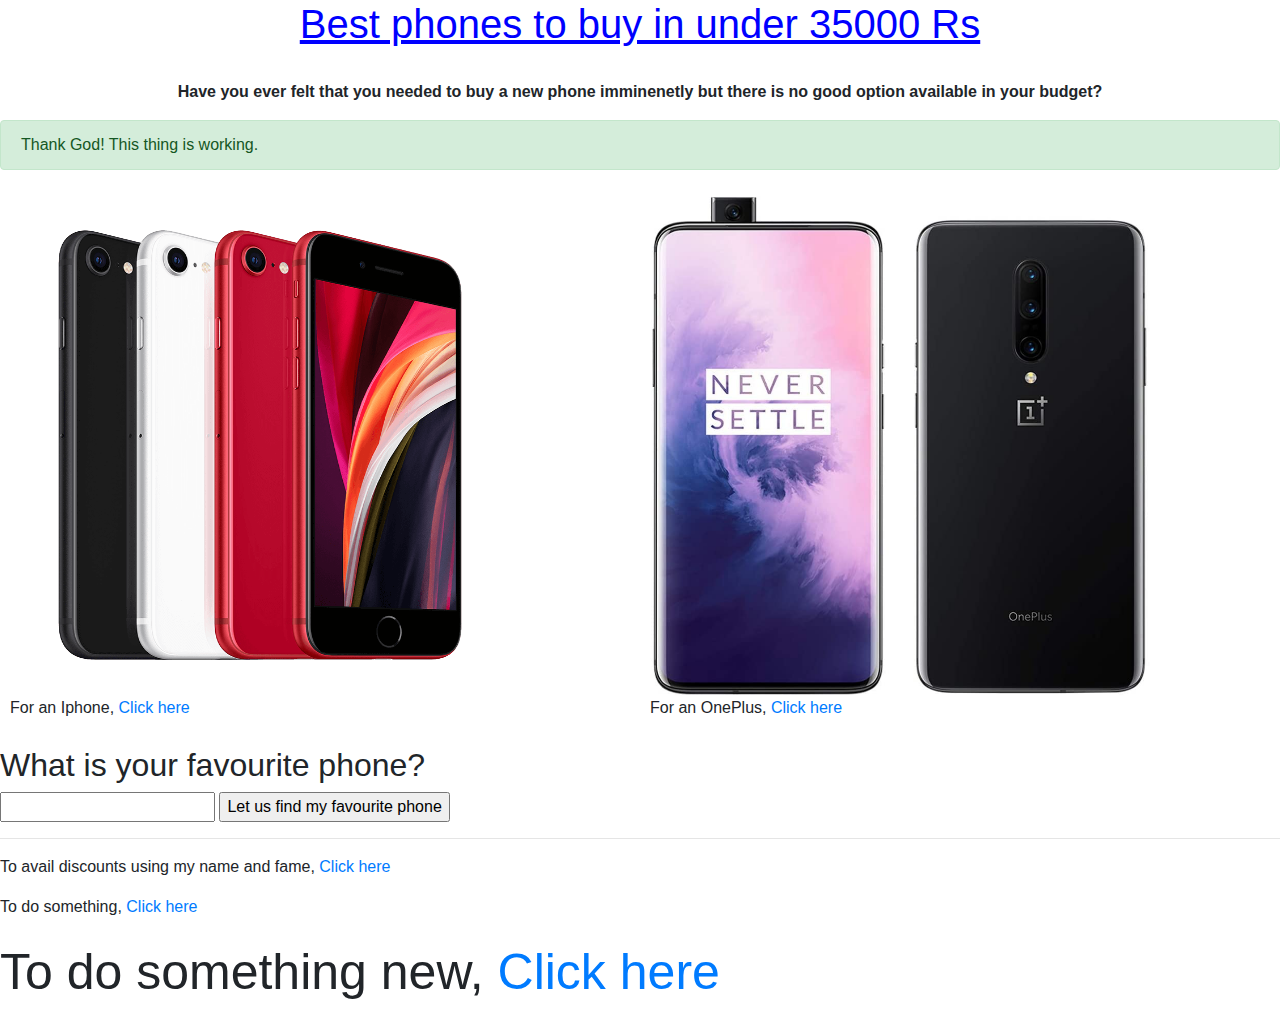
<file: Week 8/Homepage/index.html>
<!DOCTYPE html>

<html lang="en">
    <head>
        <link href="https://stackpath.bootstrapcdn.com/bootstrap/4.1.3/css/bootstrap.min.css" rel="stylesheet">
        <link href="styles.css" rel="stylesheet">
        <title>
            Homepage
        </title>
    </head>
    <body>
        <h1 class="title">Best phones to buy in under 35000 Rs</h1>
        <br>
        <p class="bolden">Have you ever felt that you needed to buy a new phone imminenetly but there is no good option available in your budget?</p>

        <div class="alert alert-success" role="alert">
          Thank God! This thing is working.
        </div>

        <div class="column">
            <img src="iphonese.png" alt="Picture of an Iphone" width="500" height="500">
            <p>For an Iphone, <a href="https://www.apple.com/in/">Click here</a></p>
        </div>
        <div class="column">
            <img src="oneplus.jpg" alt="Picture of an OnePlus phone" width="500" height="500">
            <p>For an OnePlus, <a href="https://www.oneplus.in/">Click here</a></p>
        </div>

        <header><h2>What is your favourite phone?</h2></header>
        <form action="https://www.google.com/search" method="get">
            <input name="q" type="text">
            <input type="submit" value="Let us find my favourite phone">
        </form>

        <hr>

        <p>To avail discounts using my name and fame, <a href="discount.html">Click here</a></p>
        <p>To do something, <a href="third.html">Click here</a></p>
        <p class="small">To do something new, <a href="discount1.html"> Click here</a></p>
    </body>

</html>
</file>
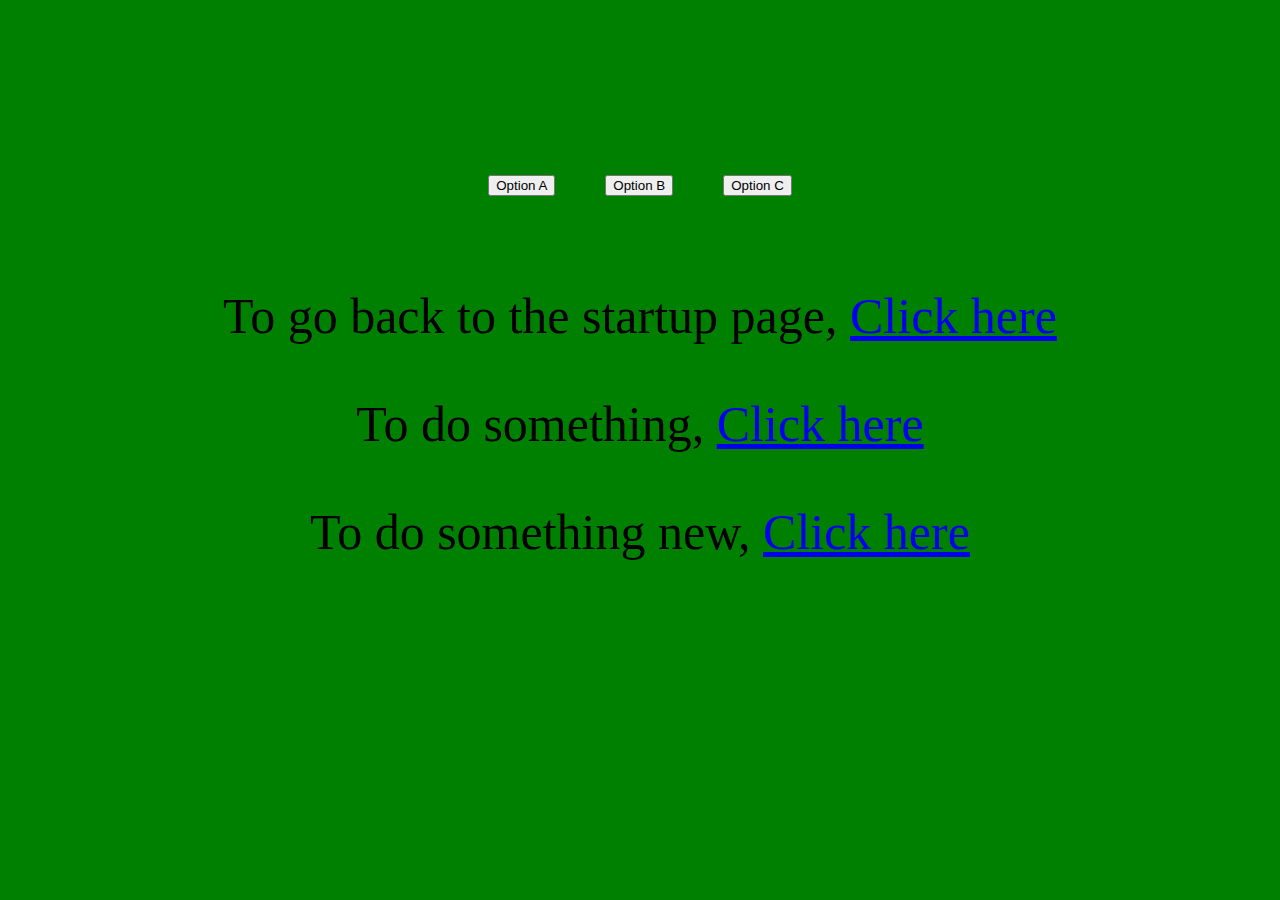
<file: Week 8/Homepage/discount.html>
<!DOCTYPE html>

<html leng="en">
    <head>
        <link href="styles.css" rel="stylesheet">
        <title>
            Discounts!
        </title>
    </head>
    <body class="buttons">
        <button id="A">Option A</button>
        <button id="B">Option B</button>
        <button id="C">Option C</button>

        <script>
            document.querySelector('#A').onclick = function()
            {
                alert("You have earned a 30% discount");
            }
            document.querySelector('#B').onclick = function()
            {
                alert("You have earned a 60% discount");
            }
            document.querySelector('#C').onclick = function()
            {
                alert("You have earned a 90% discount");
            }
        </script>

        <p class="small">To go back to the startup page, <a href="index.html"> Click here</a></p>
        <p class="small">To do something, <a href="third.html"> Click here</a></p>
        <p class="small">To do something new, <a href="discount1.html"> Click here</a></p>
    </body>
</html>
</file>
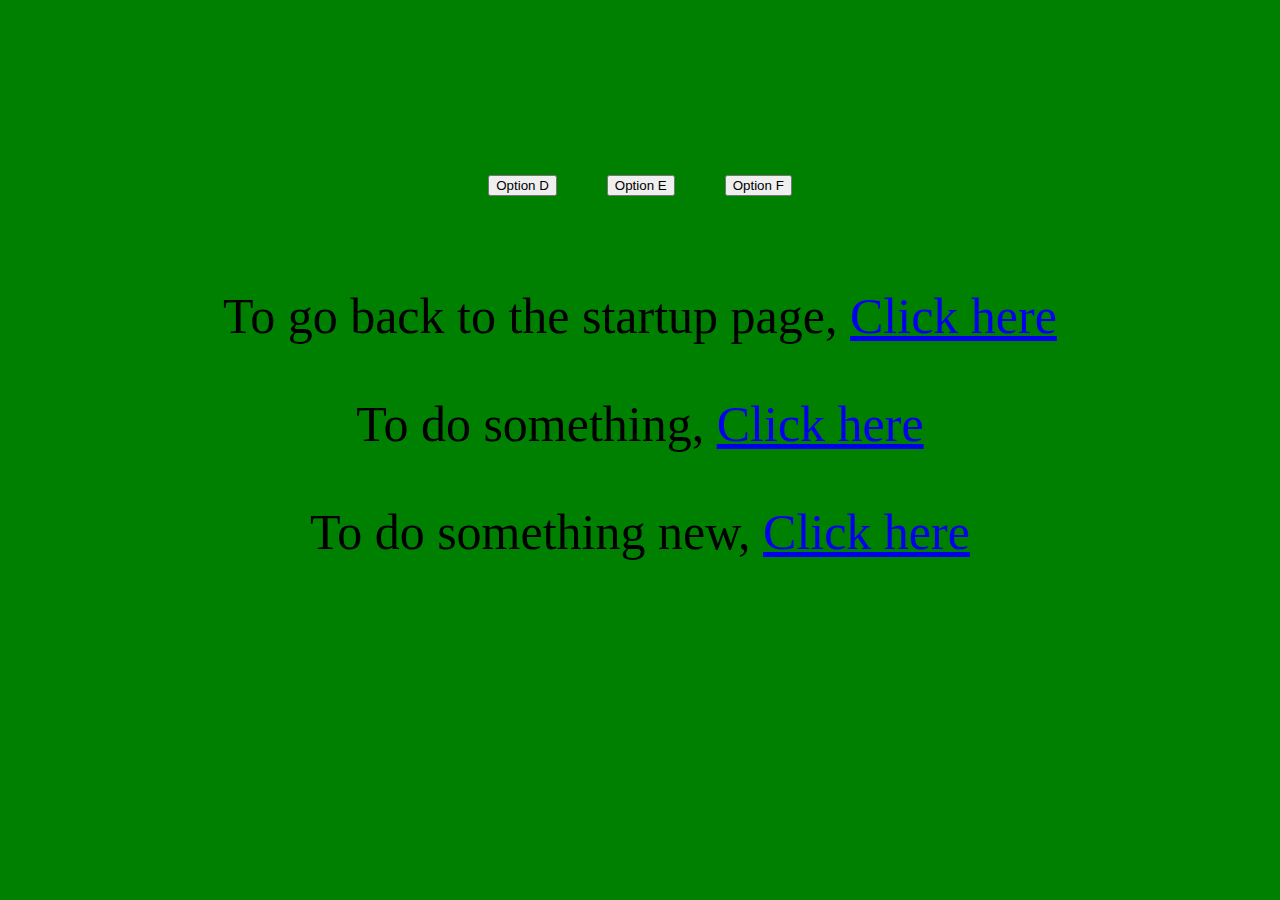
<file: Week 8/Homepage/discount1.html>
<!DOCTYPE html>

<html leng="en">
    <head>
        <link href="styles.css" rel="stylesheet">
        <title>
            Discounts!
        </title>
    </head>
    <body class="buttons">
        <button id="A">Option D</button>
        <button id="B">Option E</button>
        <button id="C">Option F</button>

        <script>
            document.querySelector('#D').onclick = function()
            {
                alert("You have earned a 30% discount");
            }
            document.querySelector('#E').onclick = function()
            {
                alert("You have earned a 60% discount");
            }
            document.querySelector('#F').onclick = function()
            {
                alert("You have earned a 90% discount");
            }
        </script>

        <p class="small">To go back to the startup page, <a href="index.html"> Click here</a></p>
        <p class="small">To do something, <a href="third.html"> Click here</a></p>
        <p class="small">To do something new, <a href="discount.html"> Click here</a></p>
    </body>
</html>
</file>
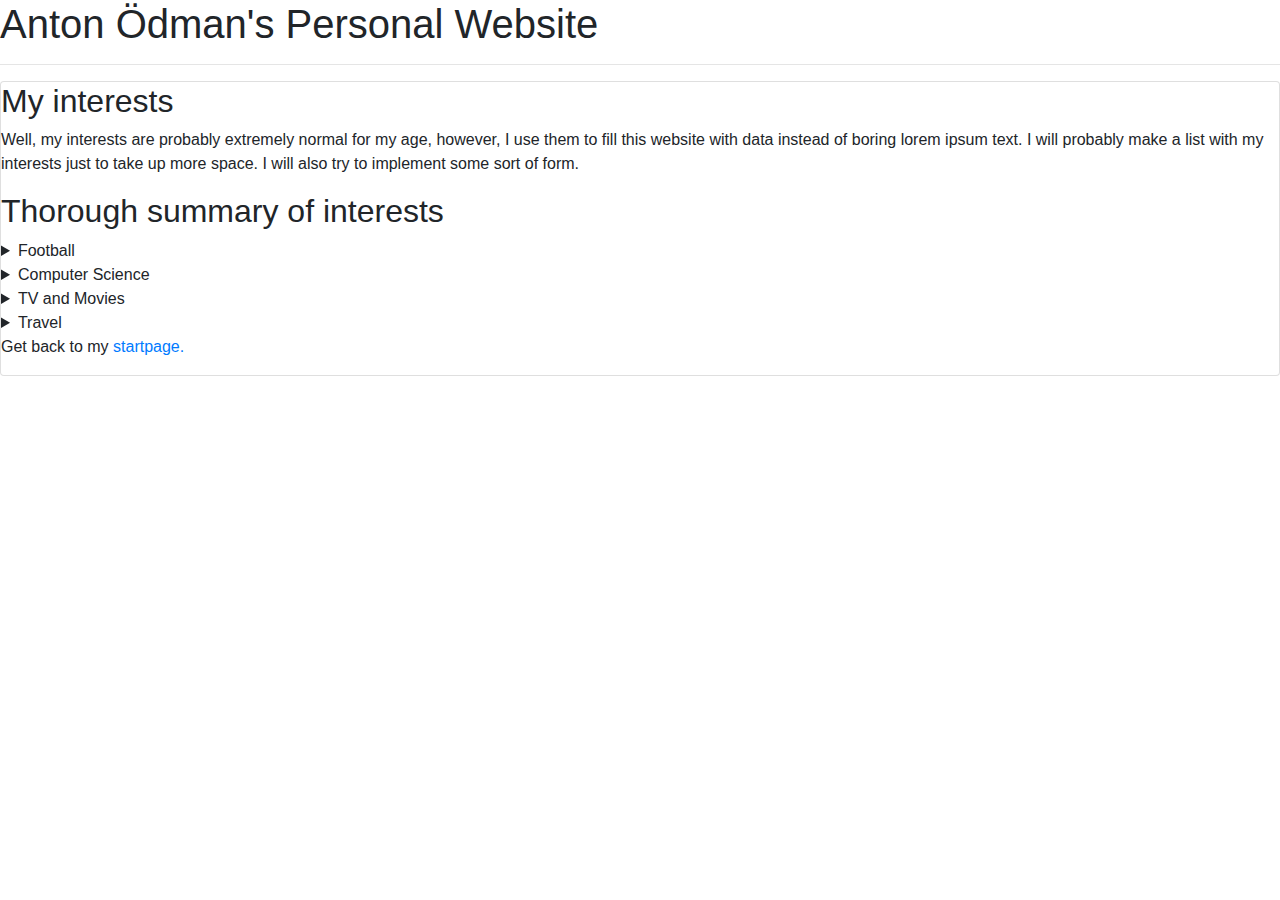
<file: Week 8/Homepage/hello1.html>
<!doctype html>

<html lang="en">
    <head>
        <title>Interests</title>
        <link href="https://stackpath.bootstrapcdn.com/bootstrap/4.1.3/css/bootstrap.min.css" rel="stylesheet">
        <link href="styles.css" rel="stylesheet">
    </head>
    <body>
        <header>
            <h1>Anton Ödman's Personal Website</h1>
        </header>

        <hr>

        <div id="interest-box" class="card">
            <h2>My interests</h2>
            <p>Well, my interests are probably extremely normal for my age,
            however, I use them to fill this website with data instead of boring
            lorem ipsum text. I will probably make a list with my interests just to take up
            more space. I will also try to implement some sort of form.</p>


            <h2>Thorough summary of interests</h2>
            <details>
                <summary>Football</summary>
                <p>I have been playing football for as long as I can remember.</p>
                <p>Read more about that <a href="./football.html">here.</a></p>
            </details>

            <details>
                <summary>Computer Science</summary>
                <p>I like to practice the art of programming.</p>
                <p>Find more about my CS experience <a href="./CS.html">here.</a></p>
            </details>

            <details>
                <summary>TV and Movies</summary>
                <p>I have an interest in watching movies.</p>
            </details>

            <details>
                <summary>Travel</summary>
                <p>I like to go on occasional travels.</p>
            </details>

            <p id="get-back">Get back to my <a href="./index.html">startpage.</a></p>
        </div>


    </body>
</html>
</file>
<file: Week 8/Homepage/styles.css>
.title
{
    text-align: center;
    color: blue;
    text-decoration: underline;
}
.bolden
{
    text-align: center;
    font-weight: bold;
}
.column
{
  float: left;
  width: 50%;
  padding: 10px;
}
.buttons
{
    text-align: center;
    font-size: 200px;
    background-color: green;
}
.small
{
    font-size: 50px;
}
</file>
